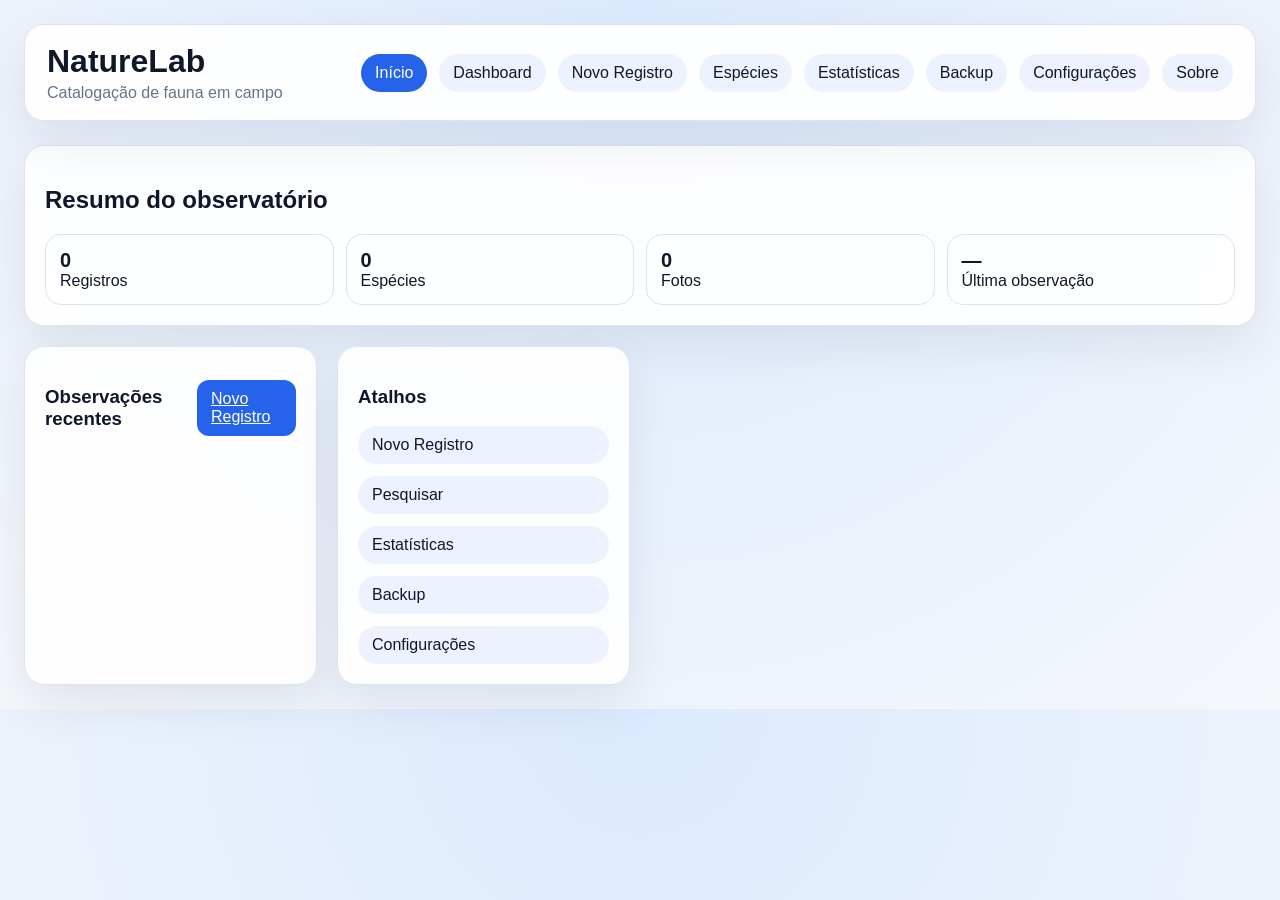
<file: index.html>
<!doctype html>
<html lang="pt-BR">
  <head>
    <meta charset="UTF-8" />
    <meta name="viewport" content="width=device-width, initial-scale=1.0" />
    <title>NatureLab</title>
    <meta
      name="description"
      content="Sistema offline-first de catalogação de fauna."
    />
    <link rel="stylesheet" href="css/style.css" />
    <link rel="stylesheet" href="css/dashboard.css" />
    <link rel="stylesheet" href="css/cards.css" />
    <link rel="stylesheet" href="css/forms.css" />
    <link rel="stylesheet" href="css/modal.css" />
    <link rel="stylesheet" href="css/responsive.css" />
    <link rel="stylesheet" href="css/darkmode.css" />
  </head>
  <body>
    <div class="app-shell">
      <header class="topbar">
        <div>
          <h1>NatureLab</h1>
          <p>Catalogação de fauna em campo</p>
        </div>
        <nav class="topnav">
          <a href="index.html" class="active">Início</a>
          <a href="pages/dashboard.html">Dashboard</a>
          <a href="pages/novo-registro.html">Novo Registro</a>
          <a href="pages/especies.html">Espécies</a>
          <a href="pages/estatisticas.html">Estatísticas</a>
          <a href="pages/backup.html">Backup</a>
          <a href="pages/configuracoes.html">Configurações</a>
          <a href="pages/sobre.html">Sobre</a>
        </nav>
      </header>

      <main class="page-grid">
        <section class="hero-card card">
          <h2>Resumo do observatório</h2>
          <div class="stats-row" id="summary-stats"></div>
        </section>

        <section class="card">
          <div class="section-head">
            <h3>Observações recentes</h3>
            <a href="pages/novo-registro.html" class="btn btn-primary"
              >Novo Registro</a
            >
          </div>
          <div id="recent-records" class="list-stack"></div>
        </section>

        <section class="card">
          <div class="section-head">
            <h3>Atalhos</h3>
          </div>
          <div class="shortcut-grid">
            <a href="pages/novo-registro.html" class="shortcut-card"
              >Novo Registro</a
            >
            <a href="pages/especies.html" class="shortcut-card">Pesquisar</a>
            <a href="pages/estatisticas.html" class="shortcut-card"
              >Estatísticas</a
            >
            <a href="pages/backup.html" class="shortcut-card">Backup</a>
            <a href="pages/configuracoes.html" class="shortcut-card"
              >Configurações</a
            >
          </div>
        </section>
      </main>
    </div>

    <script type="module" src="js/app.js"></script>
  </body>
</html>
</file>
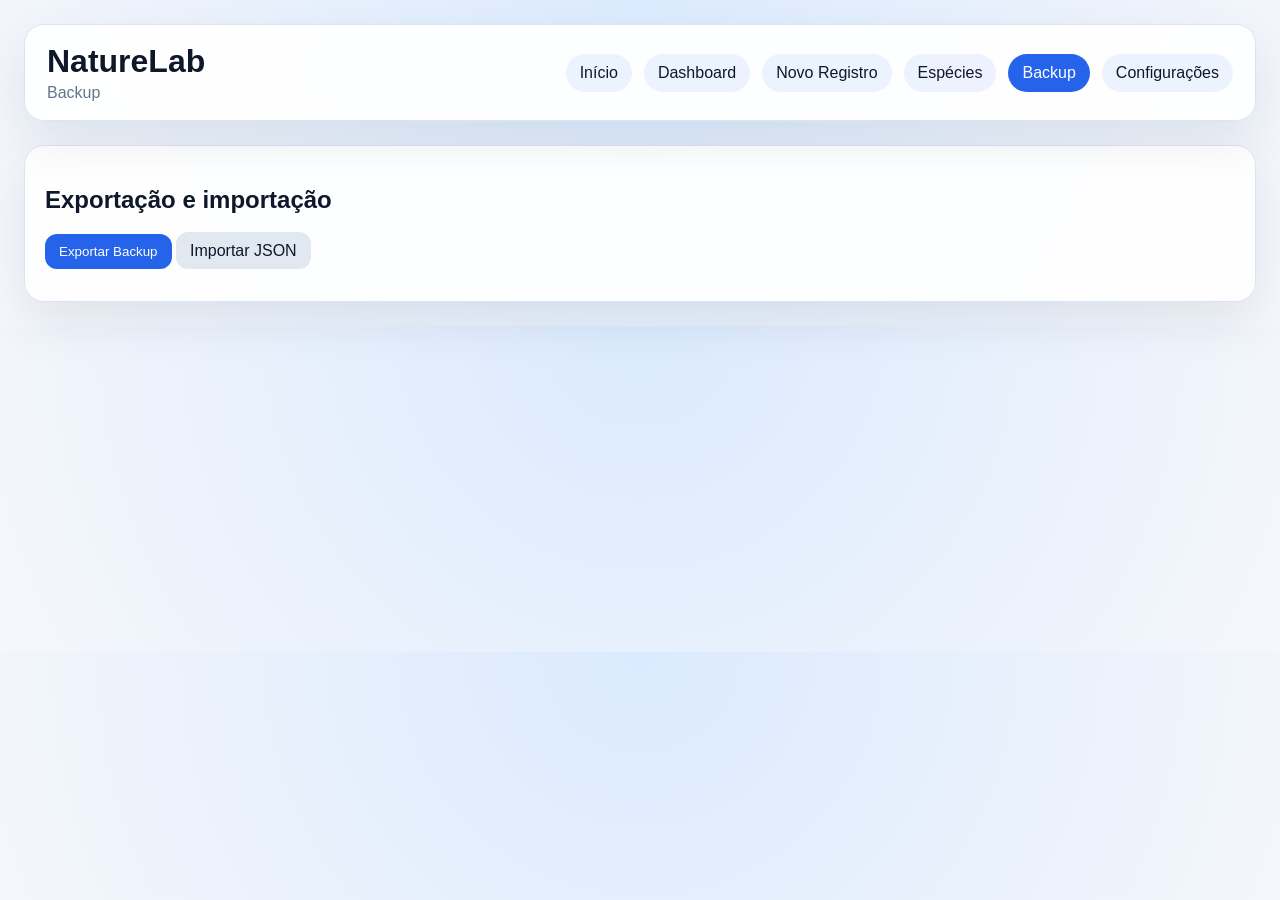
<file: pages/backup.html>
<!doctype html>
<html lang="pt-BR">
  <head>
    <meta charset="UTF-8" />
    <meta name="viewport" content="width=device-width, initial-scale=1.0" />
    <title>NatureLab | Backup</title>
    <link rel="stylesheet" href="../css/style.css" />
    <link rel="stylesheet" href="../css/cards.css" />
    <link rel="stylesheet" href="../css/forms.css" />
    <link rel="stylesheet" href="../css/responsive.css" />
    <link rel="stylesheet" href="../css/darkmode.css" />
  </head>
  <body>
    <div class="app-shell">
      <header class="topbar">
        <div>
          <h1>NatureLab</h1>
          <p>Backup</p>
        </div>
        <nav class="topnav">
          <a href="../index.html">Início</a>
          <a href="dashboard.html">Dashboard</a>
          <a href="novo-registro.html">Novo Registro</a>
          <a href="especies.html">Espécies</a>
          <a href="backup.html" class="active">Backup</a>
          <a href="configuracoes.html">Configurações</a>
        </nav>
      </header>

      <main class="page-grid">
        <section class="card">
          <h2>Exportação e importação</h2>
          <button id="export-backup" class="btn btn-primary">
            Exportar Backup
          </button>
          <label class="btn btn-secondary" for="import-backup"
            >Importar JSON</label
          >
          <input
            id="import-backup"
            type="file"
            accept="application/json"
            hidden
          />
          <div id="backup-status" class="status-box"></div>
        </section>
      </main>
    </div>

    <script type="module" src="../js/app.js"></script>
    <script type="module" src="../js/backup.js"></script>
  </body>
</html>
</file>
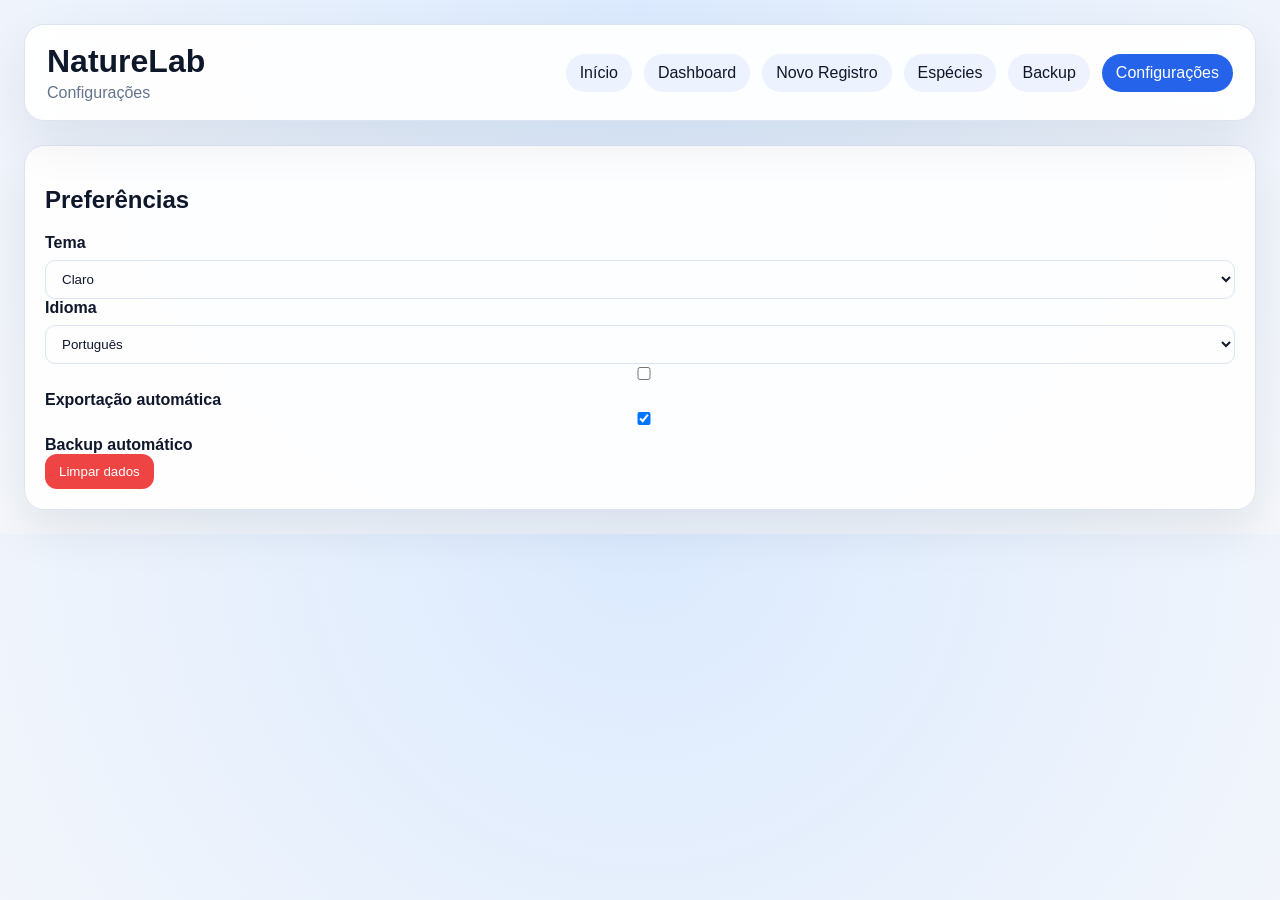
<file: pages/configuracoes.html>
<!doctype html>
<html lang="pt-BR">
  <head>
    <meta charset="UTF-8" />
    <meta name="viewport" content="width=device-width, initial-scale=1.0" />
    <title>NatureLab | Configurações</title>
    <link rel="stylesheet" href="../css/style.css" />
    <link rel="stylesheet" href="../css/cards.css" />
    <link rel="stylesheet" href="../css/forms.css" />
    <link rel="stylesheet" href="../css/responsive.css" />
    <link rel="stylesheet" href="../css/darkmode.css" />
  </head>
  <body>
    <div class="app-shell">
      <header class="topbar">
        <div>
          <h1>NatureLab</h1>
          <p>Configurações</p>
        </div>
        <nav class="topnav">
          <a href="../index.html">Início</a>
          <a href="dashboard.html">Dashboard</a>
          <a href="novo-registro.html">Novo Registro</a>
          <a href="especies.html">Espécies</a>
          <a href="backup.html">Backup</a>
          <a href="configuracoes.html" class="active">Configurações</a>
        </nav>
      </header>

      <main class="page-grid">
        <section class="card">
          <h2>Preferências</h2>
          <div class="field">
            <label
              >Tema<select id="theme-select">
                <option value="light">Claro</option>
                <option value="dark">Escuro</option>
              </select></label
            >
          </div>
          <div class="field">
            <label
              >Idioma<select id="language-select">
                <option value="pt-BR">Português</option>
                <option value="en-US">English</option>
              </select></label
            >
          </div>
          <div class="field">
            <label
              ><input type="checkbox" id="auto-backup" /> Exportação
              automática</label
            >
          </div>
          <div class="field">
            <label
              ><input type="checkbox" id="auto-save" /> Backup automático</label
            >
          </div>
          <button id="btn-clear-data" class="btn btn-danger">
            Limpar dados
          </button>
        </section>
      </main>
    </div>

    <script type="module" src="../js/app.js"></script>
    <script type="module" src="../js/config.js"></script>
  </body>
</html>
</file>
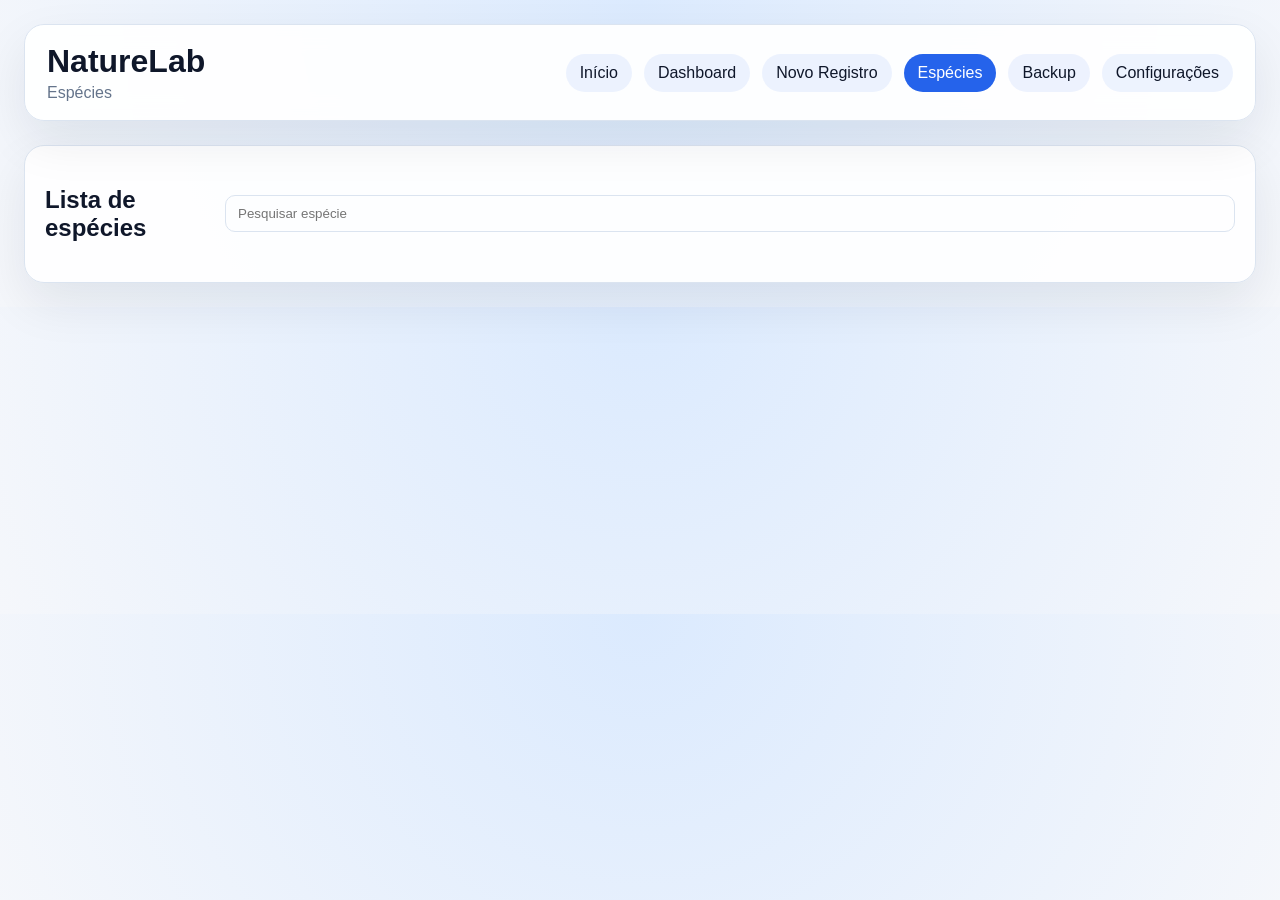
<file: pages/especies.html>
<!doctype html>
<html lang="pt-BR">
  <head>
    <meta charset="UTF-8" />
    <meta name="viewport" content="width=device-width, initial-scale=1.0" />
    <title>NatureLab | Espécies</title>
    <link rel="stylesheet" href="../css/style.css" />
    <link rel="stylesheet" href="../css/cards.css" />
    <link rel="stylesheet" href="../css/forms.css" />
    <link rel="stylesheet" href="../css/responsive.css" />
    <link rel="stylesheet" href="../css/darkmode.css" />
  </head>
  <body>
    <div class="app-shell">
      <header class="topbar">
        <div>
          <h1>NatureLab</h1>
          <p>Espécies</p>
        </div>
        <nav class="topnav">
          <a href="../index.html">Início</a>
          <a href="dashboard.html">Dashboard</a>
          <a href="novo-registro.html">Novo Registro</a>
          <a href="especies.html" class="active">Espécies</a>
          <a href="backup.html">Backup</a>
          <a href="configuracoes.html">Configurações</a>
        </nav>
      </header>

      <main class="page-grid">
        <section class="card">
          <div class="section-head">
            <h2>Lista de espécies</h2>
            <input
              id="species-search"
              placeholder="Pesquisar espécie"
              class="search-input"
            />
          </div>
          <div id="species-list" class="species-grid"></div>
        </section>
      </main>
    </div>

    <script type="module" src="../js/app.js"></script>
    <script type="module" src="../js/pesquisa.js"></script>
  </body>
</html>
</file>
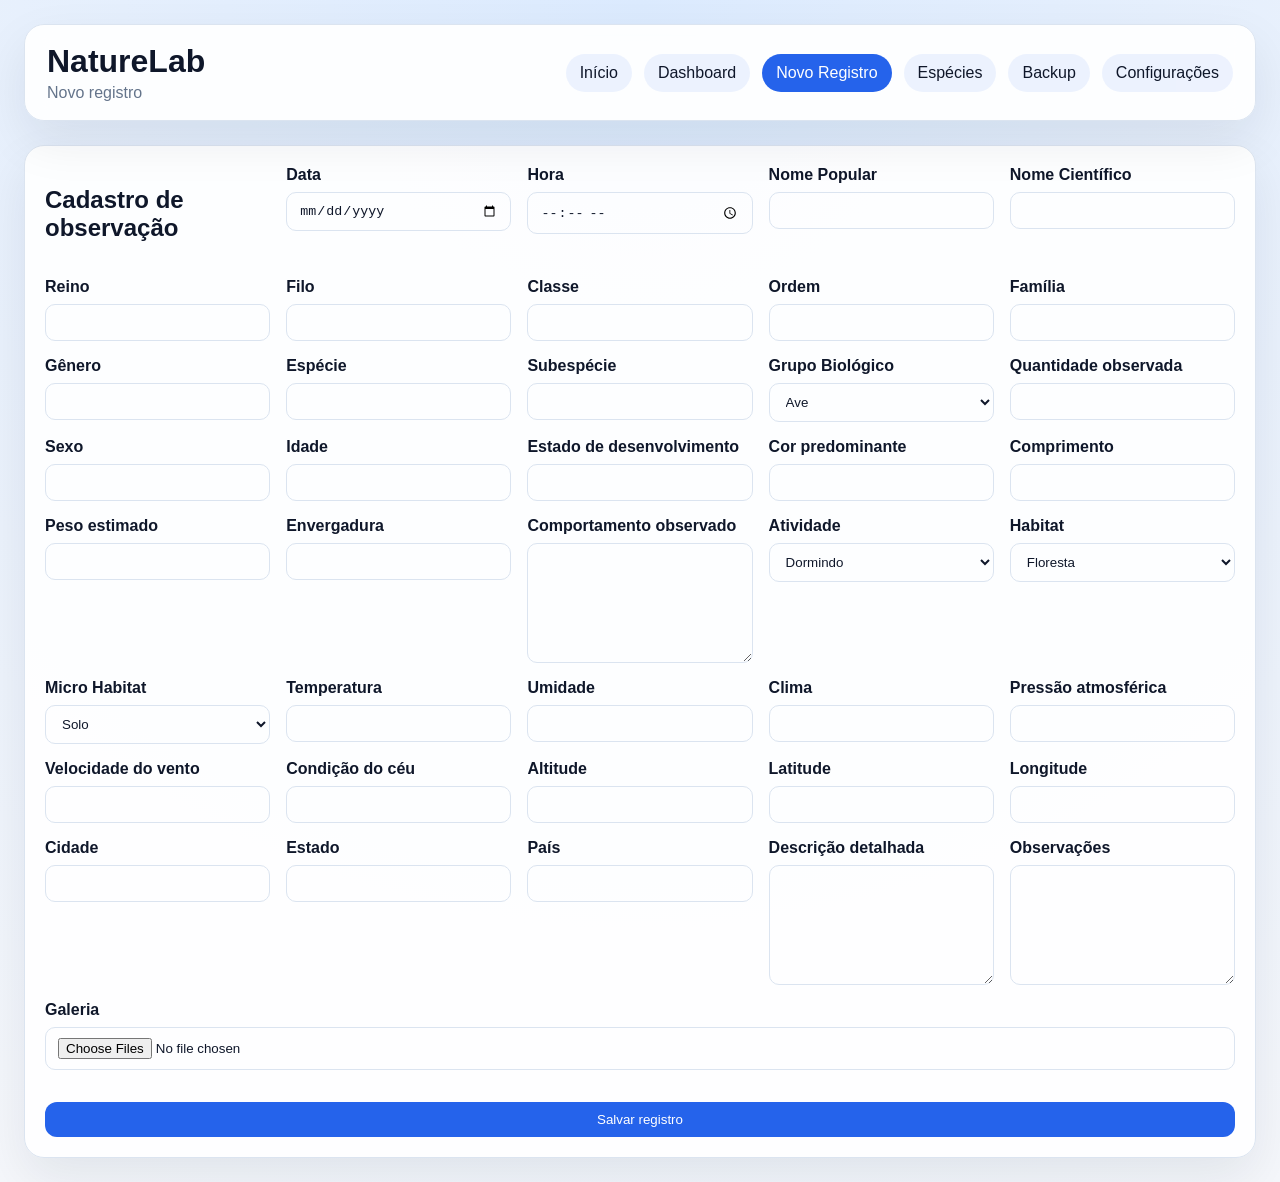
<file: pages/novo-registro.html>
<!doctype html>
<html lang="pt-BR">
  <head>
    <meta charset="UTF-8" />
    <meta name="viewport" content="width=device-width, initial-scale=1.0" />
    <title>NatureLab | Novo Registro</title>
    <link rel="stylesheet" href="../css/style.css" />
    <link rel="stylesheet" href="../css/forms.css" />
    <link rel="stylesheet" href="../css/cards.css" />
    <link rel="stylesheet" href="../css/modal.css" />
    <link rel="stylesheet" href="../css/responsive.css" />
    <link rel="stylesheet" href="../css/darkmode.css" />
  </head>
  <body>
    <div class="app-shell">
      <header class="topbar">
        <div>
          <h1>NatureLab</h1>
          <p>Novo registro</p>
        </div>
        <nav class="topnav">
          <a href="../index.html">Início</a>
          <a href="dashboard.html">Dashboard</a>
          <a href="novo-registro.html" class="active">Novo Registro</a>
          <a href="especies.html">Espécies</a>
          <a href="backup.html">Backup</a>
          <a href="configuracoes.html">Configurações</a>
        </nav>
      </header>

      <main class="form-page">
        <form id="animal-form" class="card form-grid">
          <h2>Cadastro de observação</h2>
          <div class="field">
            <label>Data<input name="data" type="date" required /></label>
          </div>
          <div class="field">
            <label>Hora<input name="hora" type="time" required /></label>
          </div>
          <div class="field">
            <label>Nome Popular<input name="nomePopular" /></label>
          </div>
          <div class="field">
            <label>Nome Científico<input name="nomeCientifico" /></label>
          </div>
          <div class="field">
            <label>Reino<input name="reino" /></label>
          </div>
          <div class="field">
            <label>Filo<input name="filo" /></label>
          </div>
          <div class="field">
            <label>Classe<input name="classe" /></label>
          </div>
          <div class="field">
            <label>Ordem<input name="ordem" /></label>
          </div>
          <div class="field">
            <label>Família<input name="familia" /></label>
          </div>
          <div class="field">
            <label>Gênero<input name="genero" /></label>
          </div>
          <div class="field">
            <label>Espécie<input name="especie" /></label>
          </div>
          <div class="field">
            <label>Subespécie<input name="subespecie" /></label>
          </div>
          <div class="field">
            <label
              >Grupo Biológico<select name="grupoBiologico">
                <option>Ave</option>
                <option>Mamífero</option>
                <option>Inseto</option>
                <option>Anfíbio</option>
                <option>Réptil</option>
                <option>Peixe</option>
                <option>Aranha</option>
                <option>Molusco</option>
                <option>Crustáceo</option>
                <option>Outro</option>
              </select></label
            >
          </div>
          <div class="field">
            <label
              >Quantidade observada<input
                name="quantidadeObservada"
                type="number"
                min="0"
            /></label>
          </div>
          <div class="field">
            <label>Sexo<input name="sexo" /></label>
          </div>
          <div class="field">
            <label>Idade<input name="idade" /></label>
          </div>
          <div class="field">
            <label
              >Estado de desenvolvimento<input name="estadoDesenvolvimento"
            /></label>
          </div>
          <div class="field">
            <label>Cor predominante<input name="corPredominante" /></label>
          </div>
          <div class="field">
            <label>Comprimento<input name="comprimento" /></label>
          </div>
          <div class="field">
            <label>Peso estimado<input name="pesoEstimado" /></label>
          </div>
          <div class="field">
            <label>Envergadura<input name="envergadura" /></label>
          </div>
          <div class="field">
            <label
              >Comportamento observado<textarea
                name="comportamentoObservado"
              ></textarea>
            </label>
          </div>
          <div class="field">
            <label
              >Atividade<select name="atividade">
                <option>Dormindo</option>
                <option>Caçando</option>
                <option>Comendo</option>
                <option>Voando</option>
                <option>Correndo</option>
                <option>Cantando</option>
                <option>Acasalando</option>
                <option>Construindo ninho</option>
                <option>Defendendo território</option>
                <option>Migrando</option>
                <option>Outro</option>
              </select></label
            >
          </div>
          <div class="field">
            <label
              >Habitat<select name="habitat">
                <option>Floresta</option>
                <option>Campo</option>
                <option>Rio</option>
                <option>Lago</option>
                <option>Brejo</option>
                <option>Área urbana</option>
                <option>Plantação</option>
                <option>Pastagem</option>
                <option>Jardim</option>
                <option>Outro</option>
              </select></label
            >
          </div>
          <div class="field">
            <label
              >Micro Habitat<select name="microHabitat">
                <option>Solo</option>
                <option>Árvore</option>
                <option>Galho</option>
                <option>Folha</option>
                <option>Pedra</option>
                <option>Água</option>
                <option>Buraco</option>
                <option>Cupinzeiro</option>
                <option>Outro</option>
              </select></label
            >
          </div>
          <div class="field">
            <label>Temperatura<input name="temperatura" /></label>
          </div>
          <div class="field">
            <label>Umidade<input name="umidade" /></label>
          </div>
          <div class="field">
            <label>Clima<input name="clima" /></label>
          </div>
          <div class="field">
            <label
              >Pressão atmosférica<input name="pressaoAtmosferica"
            /></label>
          </div>
          <div class="field">
            <label>Velocidade do vento<input name="velocidadeVento" /></label>
          </div>
          <div class="field">
            <label>Condição do céu<input name="condicaoCeu" /></label>
          </div>
          <div class="field">
            <label>Altitude<input name="altitude" /></label>
          </div>
          <div class="field">
            <label>Latitude<input name="latitude" /></label>
          </div>
          <div class="field">
            <label>Longitude<input name="longitude" /></label>
          </div>
          <div class="field">
            <label>Cidade<input name="cidade" /></label>
          </div>
          <div class="field">
            <label>Estado<input name="estado" /></label>
          </div>
          <div class="field">
            <label>País<input name="pais" /></label>
          </div>
          <div class="field">
            <label
              >Descrição detalhada<textarea
                name="descricaoDetalhada"
              ></textarea>
            </label>
          </div>
          <div class="field">
            <label>Observações<textarea name="observacoes"></textarea></label>
          </div>
          <div class="field field-full">
            <label
              >Galeria<input
                id="image-upload"
                type="file"
                accept="image/*"
                multiple
            /></label>
          </div>
          <div class="field field-full">
            <div id="image-preview" class="gallery-preview"></div>
          </div>
          <div class="field field-full">
            <button type="submit" class="btn btn-primary">
              Salvar registro
            </button>
          </div>
        </form>
      </main>
    </div>

    <script type="module" src="../js/app.js"></script>
    <script type="module" src="../js/registro.js"></script>
  </body>
</html>
</file>
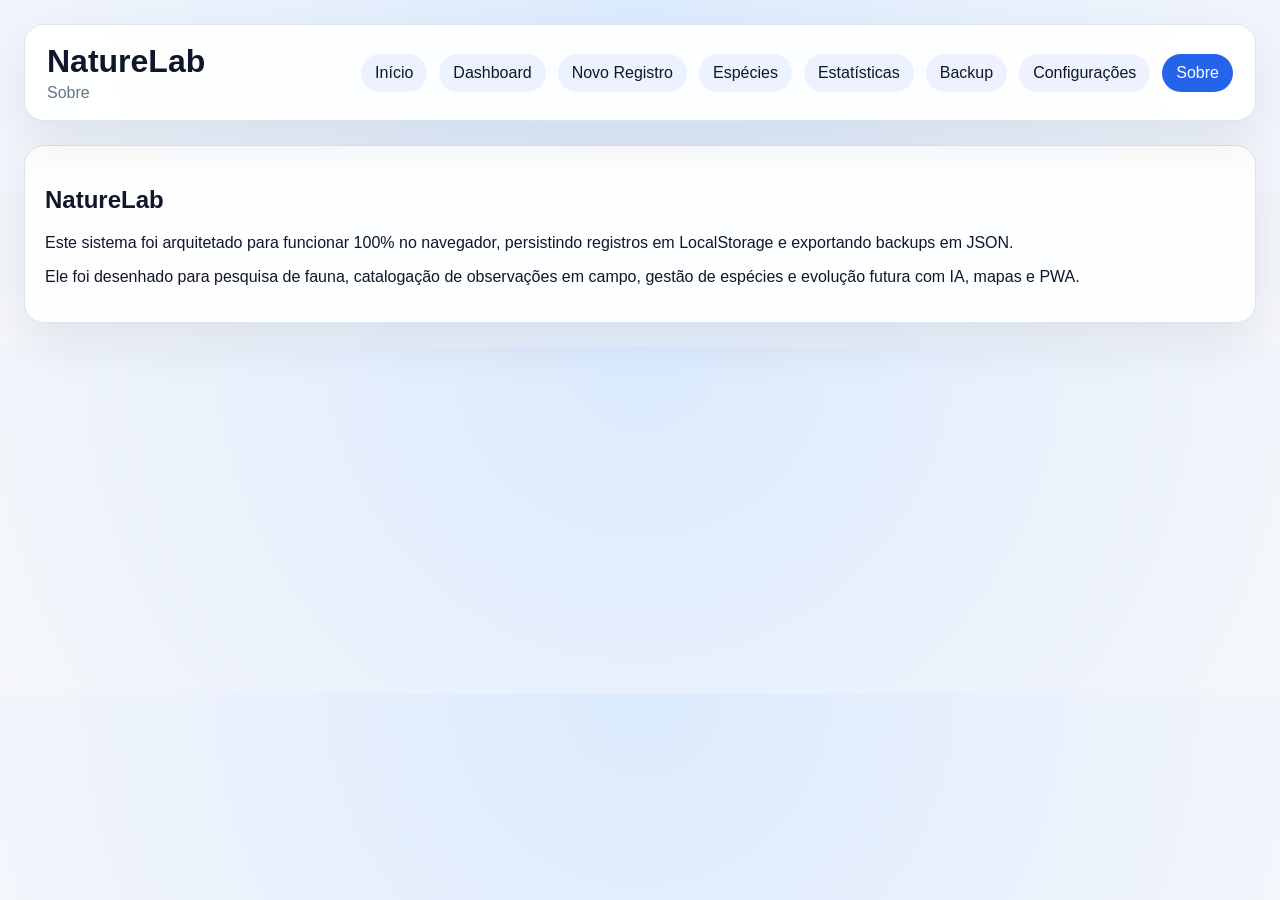
<file: pages/sobre.html>
<!doctype html>
<html lang="pt-BR">
  <head>
    <meta charset="UTF-8" />
    <meta name="viewport" content="width=device-width, initial-scale=1.0" />
    <title>NatureLab | Sobre</title>
    <link rel="stylesheet" href="../css/style.css" />
    <link rel="stylesheet" href="../css/cards.css" />
    <link rel="stylesheet" href="../css/forms.css" />
    <link rel="stylesheet" href="../css/responsive.css" />
    <link rel="stylesheet" href="../css/darkmode.css" />
  </head>
  <body>
    <div class="app-shell">
      <header class="topbar">
        <div>
          <h1>NatureLab</h1>
          <p>Sobre</p>
        </div>
        <nav class="topnav">
          <a href="../index.html">Início</a>
          <a href="dashboard.html">Dashboard</a>
          <a href="novo-registro.html">Novo Registro</a>
          <a href="especies.html">Espécies</a>
          <a href="estatisticas.html">Estatísticas</a>
          <a href="backup.html">Backup</a>
          <a href="configuracoes.html">Configurações</a>
          <a href="sobre.html" class="active">Sobre</a>
        </nav>
      </header>
      <main class="page-grid">
        <section class="card">
          <h2>NatureLab</h2>
          <p>
            Este sistema foi arquitetado para funcionar 100% no navegador,
            persistindo registros em LocalStorage e exportando backups em JSON.
          </p>
          <p>
            Ele foi desenhado para pesquisa de fauna, catalogação de observações
            em campo, gestão de espécies e evolução futura com IA, mapas e PWA.
          </p>
        </section>
      </main>
    </div>
    <script type="module" src="../js/app.js"></script>
  </body>
</html>
</file>
<file: css/style.css>
:root {
  --bg: #f5f7fb;
  --panel: rgba(255, 255, 255, 0.92);
  --text: #0f172a;
  --muted: #64748b;
  --primary: #2563eb;
  --accent: #0ea5e9;
  --border: #dbe4f0;
  --shadow: 0 20px 50px rgba(15, 23, 42, 0.08);
}

body[data-theme="dark"] {
  --bg: #09111f;
  --panel: rgba(15, 23, 42, 0.9);
  --text: #f8fafc;
  --muted: #94a3b8;
  --primary: #60a5fa;
  --accent: #22c55e;
  --border: #223249;
  --shadow: 0 20px 50px rgba(0, 0, 0, 0.3);
}

* {
  box-sizing: border-box;
}
body {
  margin: 0;
  font-family: Inter, "Segoe UI", sans-serif;
  background: radial-gradient(circle at top, #dbeafe, var(--bg));
  color: var(--text);
}

.app-shell {
  max-width: 1340px;
  margin: 0 auto;
  padding: 24px;
}
.topbar {
  display: flex;
  justify-content: space-between;
  align-items: center;
  background: var(--panel);
  border: 1px solid var(--border);
  box-shadow: var(--shadow);
  border-radius: 20px;
  padding: 18px 22px;
  position: sticky;
  top: 12px;
  backdrop-filter: blur(12px);
}
.topbar h1 {
  margin: 0;
}
.topbar p {
  margin: 4px 0 0;
  color: var(--muted);
}
.topnav {
  display: flex;
  gap: 12px;
  flex-wrap: wrap;
}
.topnav a,
.shortcut-card {
  text-decoration: none;
  color: var(--text);
  background: rgba(37, 99, 235, 0.08);
  padding: 10px 14px;
  border-radius: 999px;
}
.topnav a.active {
  background: var(--primary);
  color: white;
}
.page-grid {
  display: grid;
  grid-template-columns: repeat(auto-fit, minmax(260px, 1fr));
  gap: 20px;
  margin-top: 24px;
}
.card {
  background: var(--panel);
  border: 1px solid var(--border);
  padding: 20px;
  border-radius: 20px;
  box-shadow: var(--shadow);
}
.stats-row {
  display: grid;
  grid-template-columns: repeat(auto-fit, minmax(180px, 1fr));
  gap: 12px;
}
.stat-card {
  border: 1px solid var(--border);
  border-radius: 16px;
  padding: 14px;
  background: rgba(255, 255, 255, 0.45);
}
.stat-card strong {
  display: block;
  font-size: 1.25rem;
}
.section-head {
  display: flex;
  align-items: center;
  justify-content: space-between;
  gap: 12px;
}
.btn {
  border: none;
  border-radius: 12px;
  padding: 10px 14px;
  cursor: pointer;
}
.btn-primary {
  background: var(--primary);
  color: white;
}
.btn-secondary {
  background: #e2e8f0;
  color: #0f172a;
}
.btn-danger {
  background: #ef4444;
  color: white;
}
.search-input,
input,
textarea,
select {
  width: 100%;
  border-radius: 10px;
  border: 1px solid var(--border);
  padding: 10px 12px;
  background: transparent;
  color: var(--text);
}
.form-grid {
  display: grid;
  grid-template-columns: repeat(auto-fit, minmax(220px, 1fr));
  gap: 14px;
}
.field-full {
  grid-column: 1 / -1;
}
.gallery-preview {
  display: grid;
  grid-template-columns: repeat(auto-fit, minmax(120px, 1fr));
  gap: 10px;
}
.thumb {
  width: 100%;
  height: 100px;
  object-fit: cover;
  border-radius: 12px;
}
.record-row,
.species-card {
  display: flex;
  justify-content: space-between;
  gap: 12px;
  align-items: center;
}
.list-stack {
  display: grid;
  gap: 12px;
}
.shortcut-grid {
  display: grid;
  grid-template-columns: repeat(auto-fit, minmax(140px, 1fr));
  gap: 12px;
}
.status-box {
  margin-top: 12px;
  color: var(--muted);
}
@media (max-width: 720px) {
  .topbar {
    flex-direction: column;
    align-items: stretch;
  }
  .topnav {
    justify-content: center;
  }
}
</file>
<file: css/dashboard.css>
.hero-card {
  grid-column: 1 / -1;
}
.chart-grid {
  display: grid;
  gap: 16px;
}
canvas {
  width: 100%;
  max-height: 280px;
}
</file>
<file: css/cards.css>
.species-grid {
  display: grid;
  grid-template-columns: repeat(auto-fit, minmax(240px, 1fr));
  gap: 14px;
}
.species-card {
  flex-direction: column;
  align-items: flex-start;
}
.species-card h3 {
  margin: 0;
}
.species-card p,
.species-card small,
.species-card span {
  margin: 4px 0;
  color: var(--muted);
}
</file>
<file: css/forms.css>
.form-page {
  margin-top: 24px;
}

.form-grid {
  display: grid;
  grid-template-columns: repeat(auto-fit, minmax(220px, 1fr));
  gap: 16px;
}

.field {
  display: flex;
  flex-direction: column;
  gap: 8px;
}

.field label {
  display: flex;
  flex-direction: column;
  gap: 8px;
  font-weight: 600;
}

.field-full {
  grid-column: 1 / -1;
}

textarea {
  min-height: 120px;
  resize: vertical;
}
</file>
<file: css/modal.css>
.modal {
  display: none;
}
</file>
<file: css/responsive.css>
@media (max-width: 980px) {
  .topbar {
    flex-direction: column;
    align-items: stretch;
    gap: 16px;
  }
}

@media (max-width: 640px) {
  .app-shell {
    padding: 14px;
  }

  .topnav {
    justify-content: center;
  }

  .section-head {
    flex-direction: column;
    align-items: stretch;
  }
}
</file>
<file: css/darkmode.css>
body[data-theme="dark"] .stat-card,
body[data-theme="dark"] .card,
body[data-theme="dark"] .topbar {
  background: rgba(15, 23, 42, 0.92);
}

body[data-theme="dark"] .shortcut-card,
body[data-theme="dark"] .btn-secondary {
  background: rgba(148, 163, 184, 0.18);
  color: #f8fafc;
}
</file>
